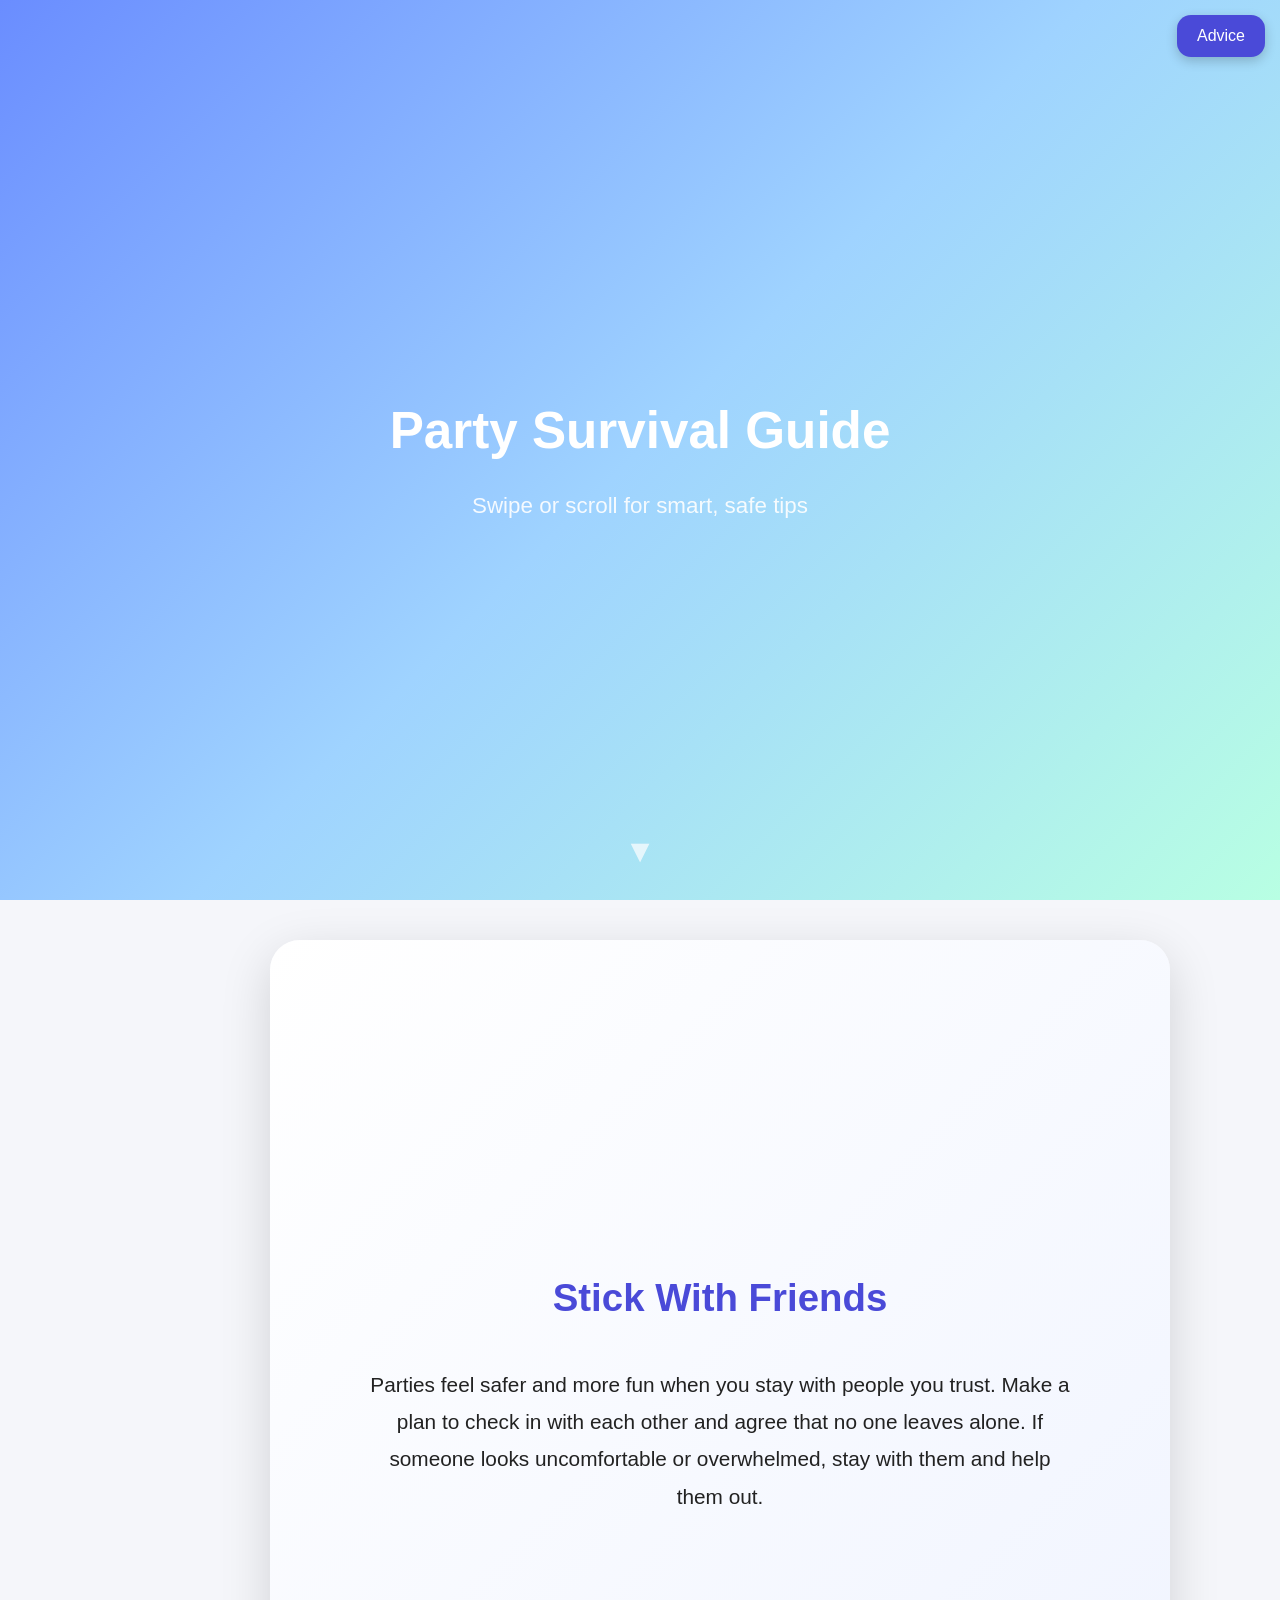
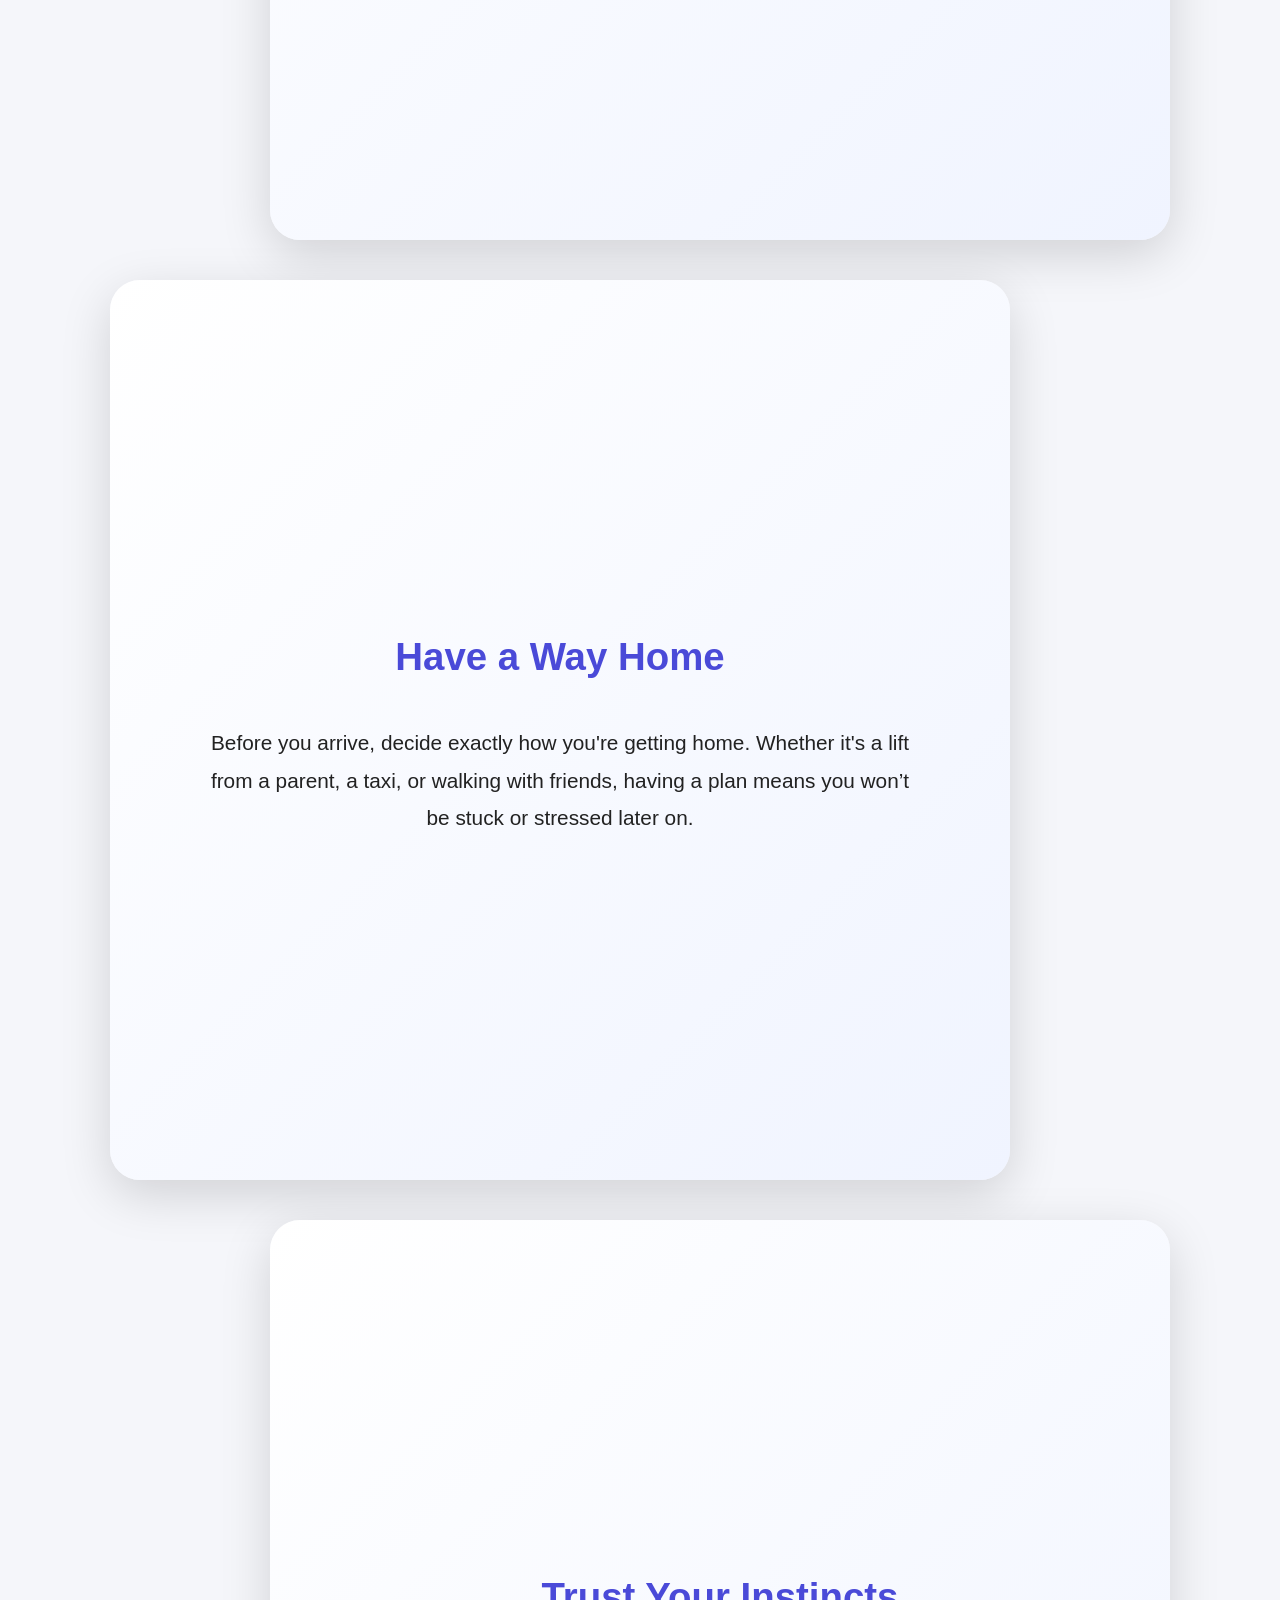
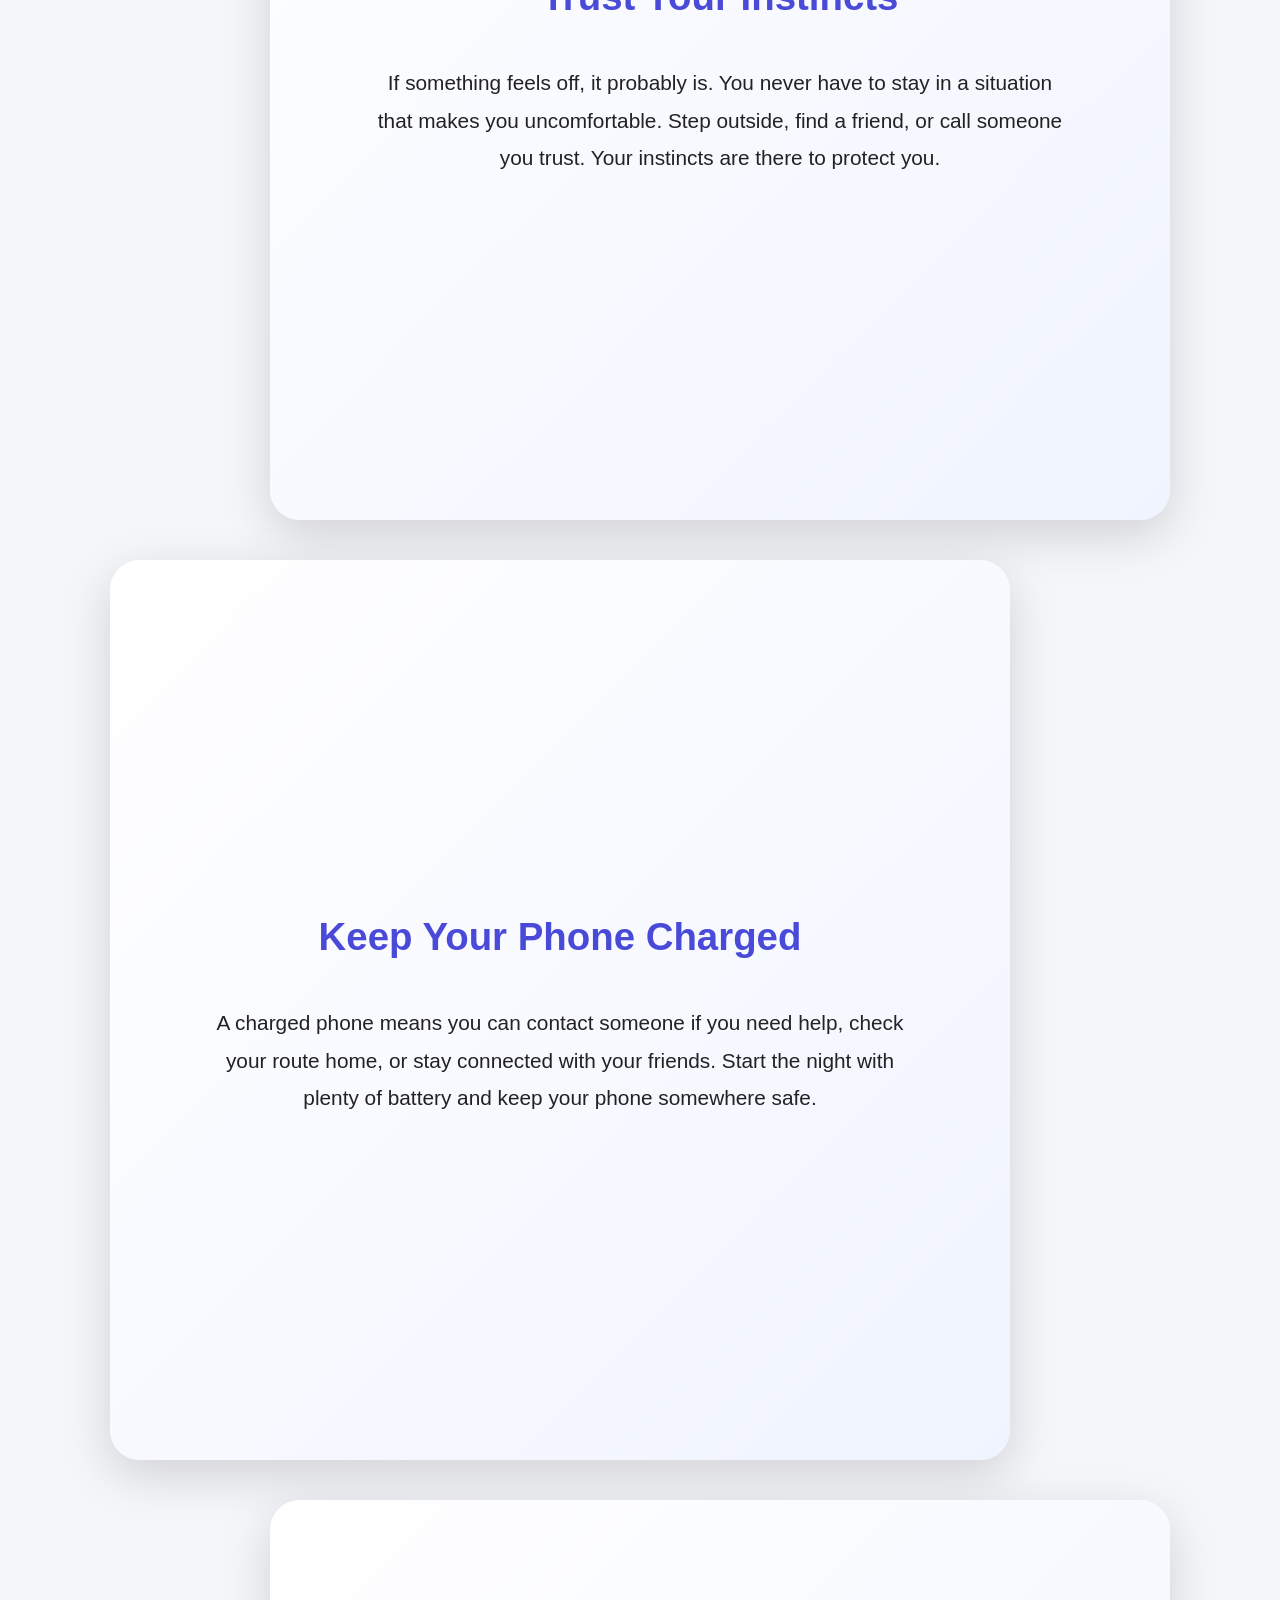
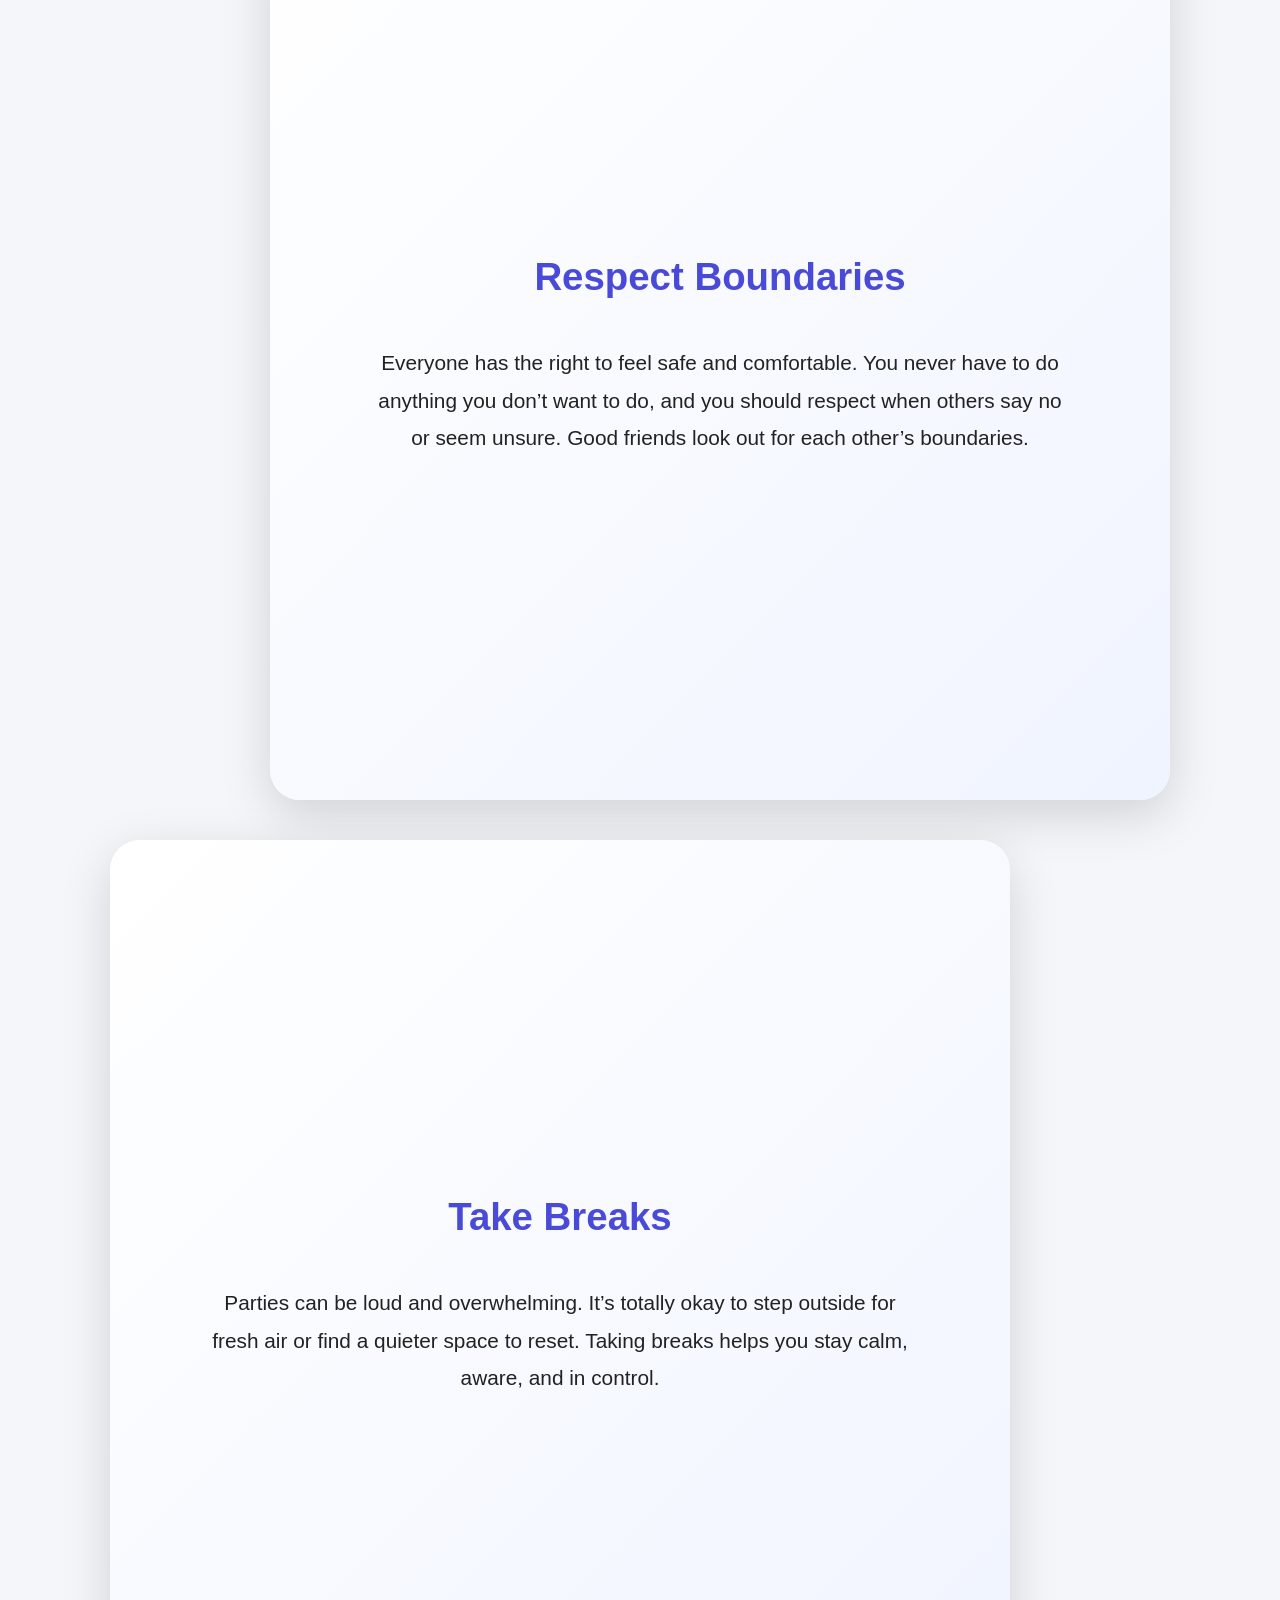
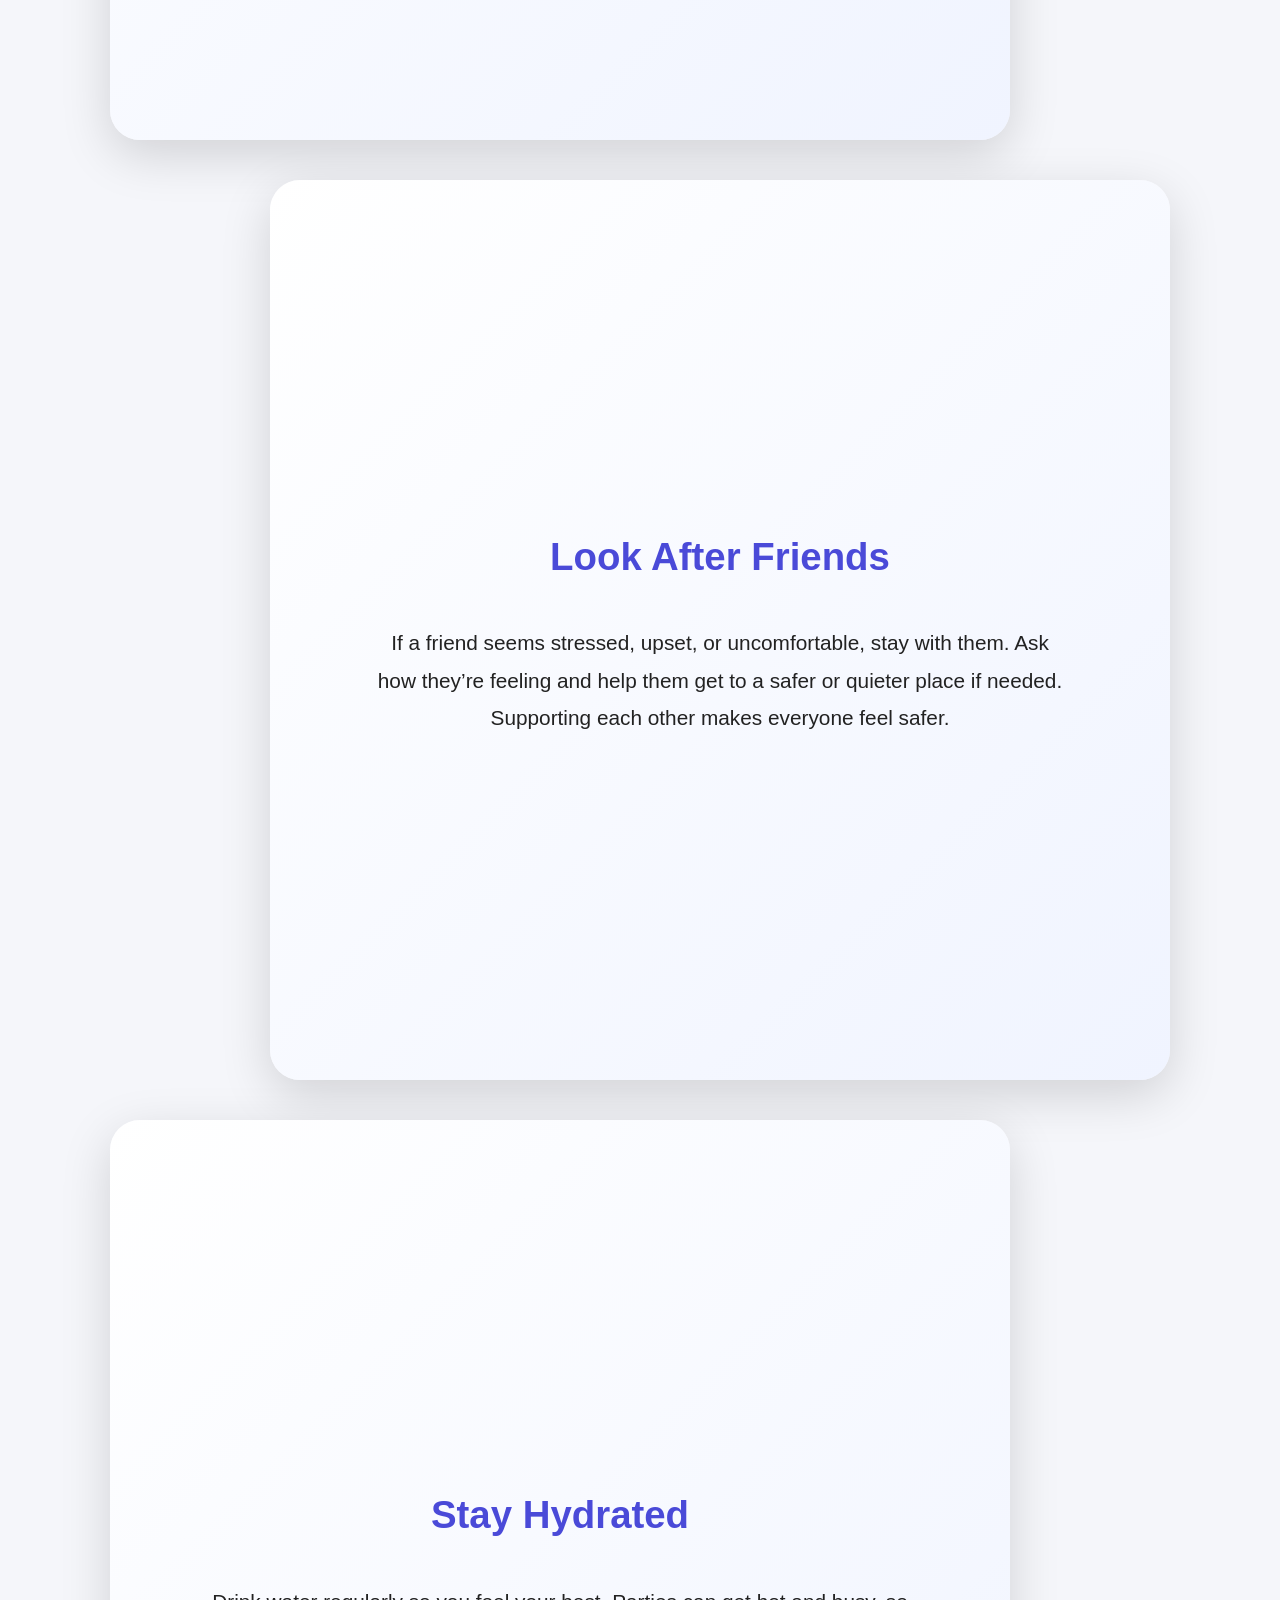
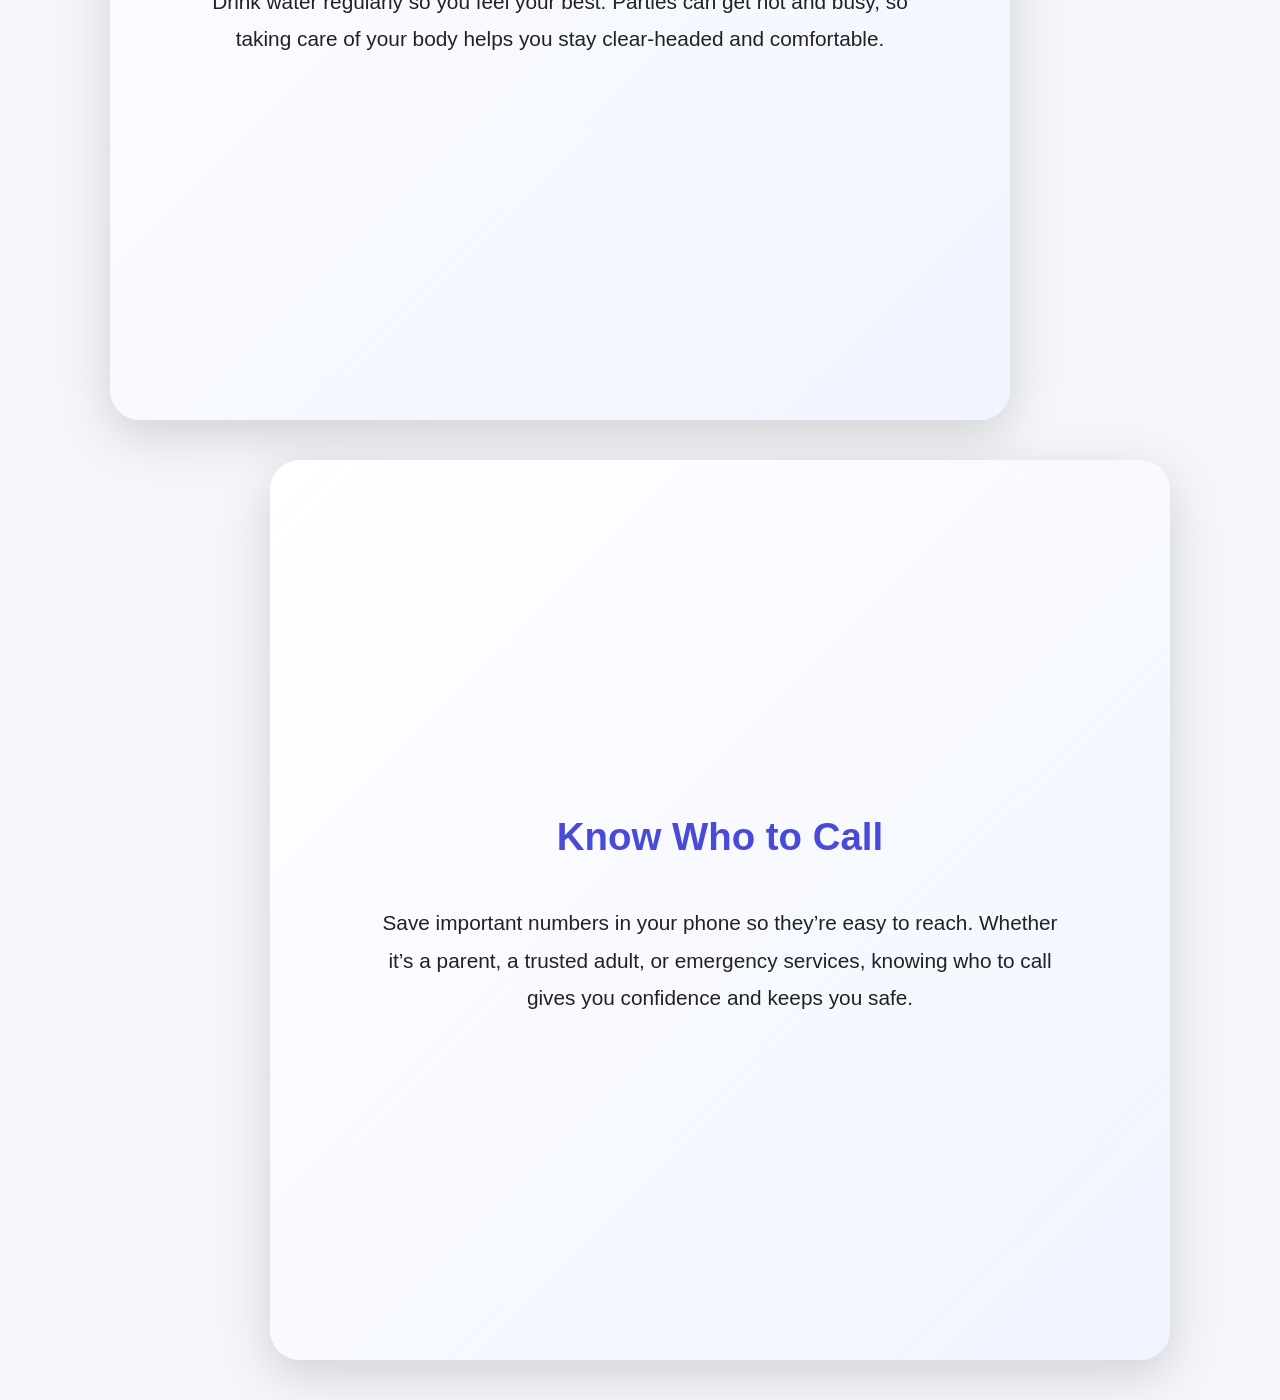
<file: index.html>
<!DOCTYPE html>
<html lang="en">
<head>
    <meta charset="UTF-8">
    <meta name="viewport" content="width=device-width, initial-scale=1.0">
    <title>Party Survival Guide</title>
    <link rel="stylesheet" href="style.css">
</head>
<body>

    <!-- Floating Advice Button -->
    <button id="adviceBtn" class="advice-button">Advice</button>

    <!-- Hero Section -->
    <section class="hero">
        <h1 class="hero-title">Party Survival Guide</h1>
        <p class="hero-subtitle">Swipe or scroll for smart, safe tips</p>
        <div class="scroll-indicator">▼</div>
    </section>

    <!-- Tips Container -->
    <main id="tips-container"></main>

    <!-- Advice Modal -->
    <div id="adviceModal" class="modal">
        <div class="modal-content">
            <span id="closeAdvice" class="close">&times;</span>
            <h2>Helpful Contacts</h2>
            <ul>
                <li><strong>Childline:</strong> 0800 1111</li>
                <li><strong>NHS 111:</strong> Non‑emergency medical advice</li>
                <li><strong>CEOP:</strong> Report online safety concerns</li>
                <li><strong>Samaritans:</strong> 116 123</li>
            </ul>
        </div>
    </div>

    <script src="data.js"></script>
    <script src="app.js"></script>
</body>
</html>
</file>
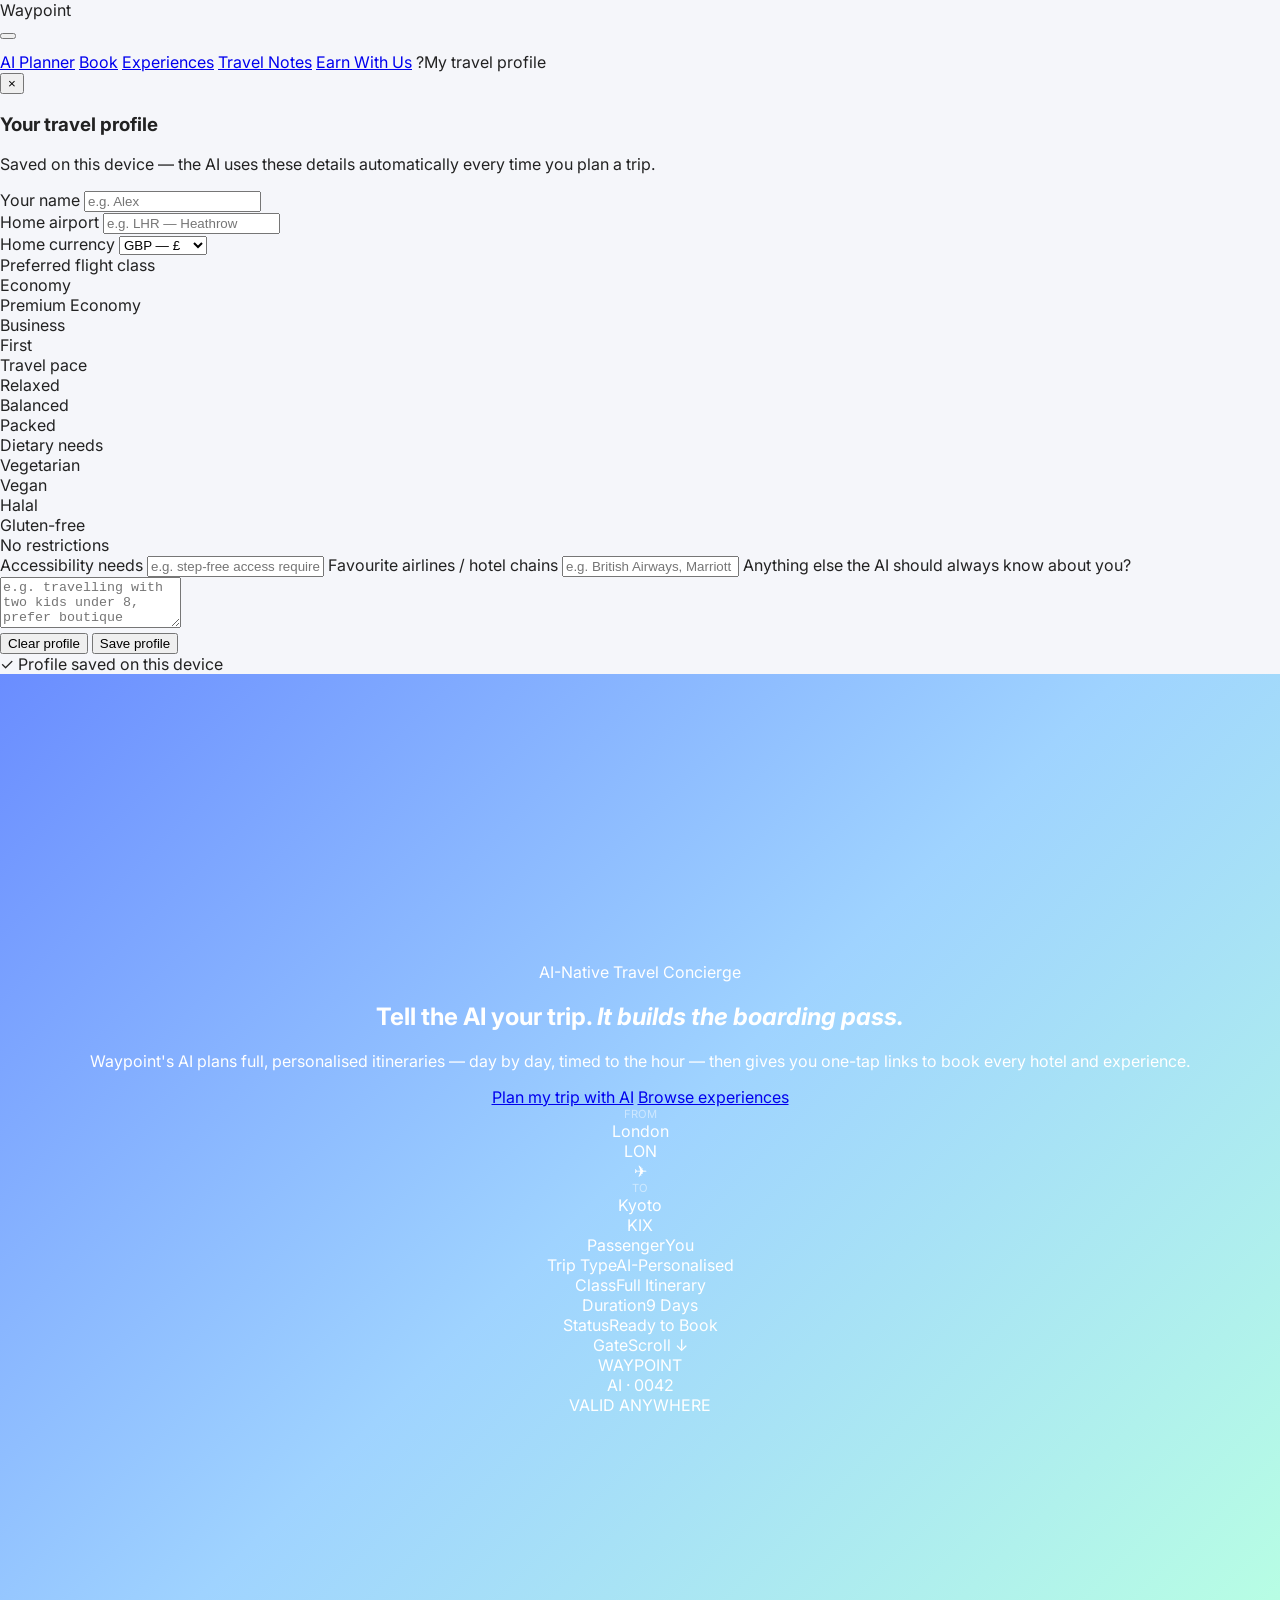
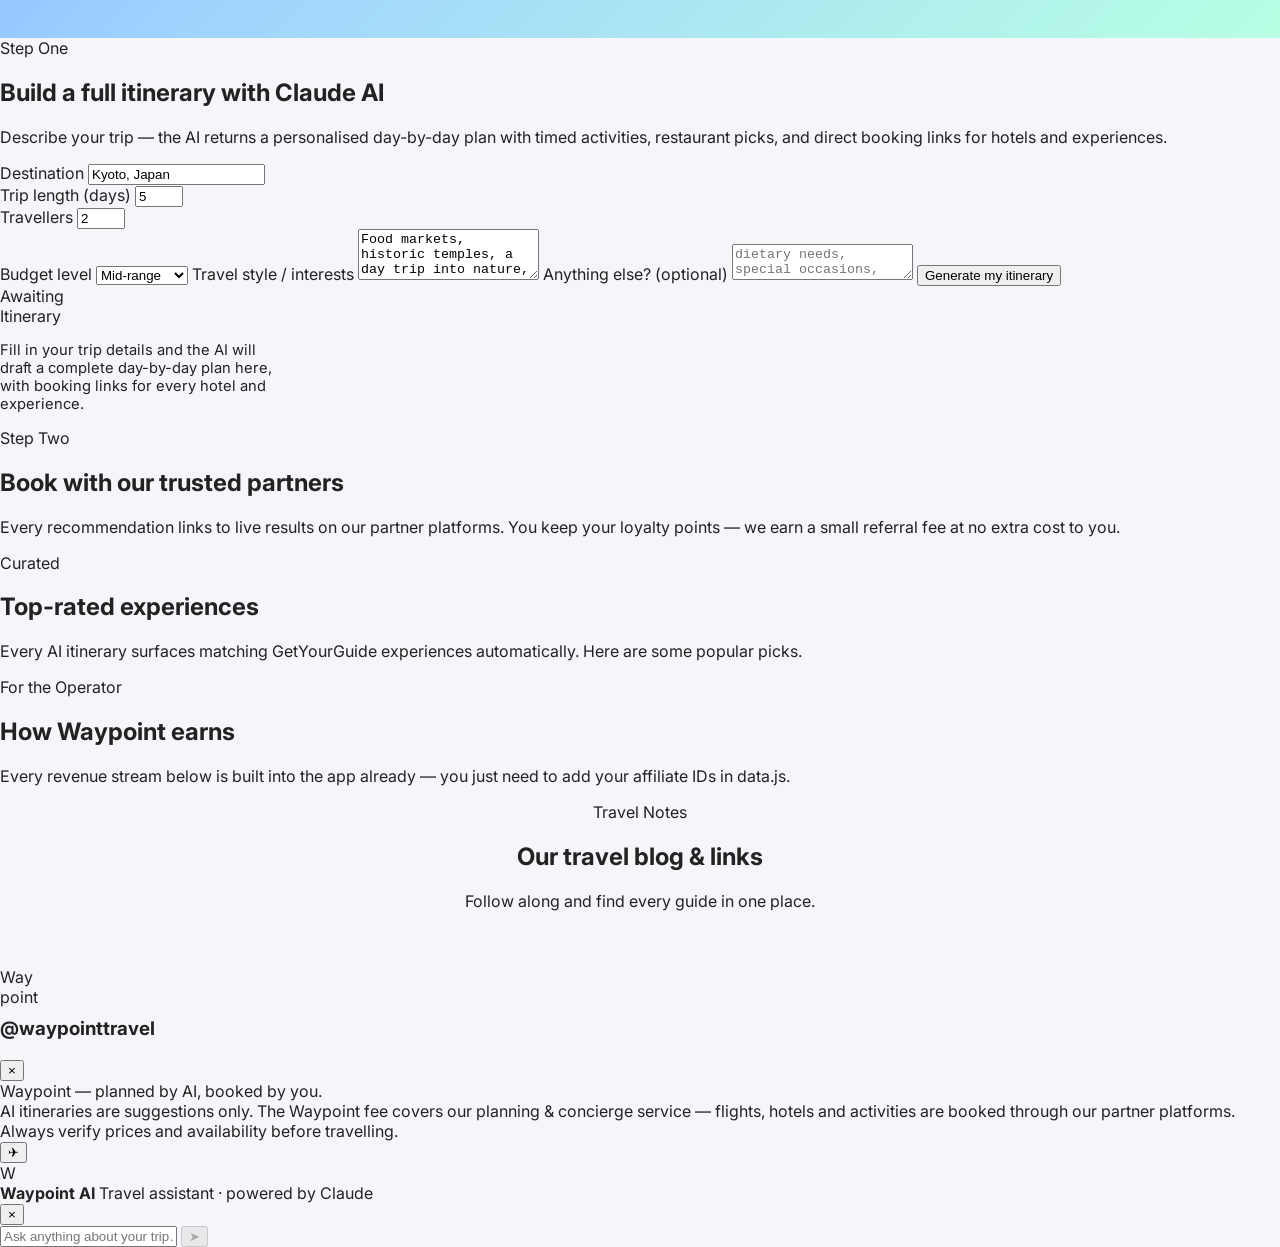
<file: index (3).html>
<!DOCTYPE html>
<html lang="en">
<head>
  <meta charset="UTF-8">
  <meta name="viewport" content="width=device-width, initial-scale=1.0">
  <title>Waypoint — AI Travel Concierge</title>
  <link rel="preconnect" href="https://fonts.googleapis.com">
  <link href="https://fonts.googleapis.com/css2?family=Fraunces:opsz,wght@9..144,300..900&family=Inter:wght@400;500;600;700&family=Space+Mono:wght@400;700&display=swap" rel="stylesheet">
  <link rel="stylesheet" href="style.css">
</head>
<body>

<!-- ═══ NAV ═══════════════════════════════════════════════ -->
<nav>
  <div class="logo">Way<span>point</span></div>
  <button class="burger" id="burgerBtn" aria-label="Toggle menu">
    <span></span><span></span><span></span>
  </button>
  <div class="links" id="navLinks">
    <a href="#planner">AI Planner</a>
    <a href="#book">Book</a>
    <a href="#experiences">Experiences</a>
    <a href="#blog">Travel Notes</a>
    <a href="#monetize" class="btn ghost" style="display:inline-block;">Earn With Us</a>
    <a class="profile-trigger" id="profileTrigger" style="display:inline-flex;margin-top:12px;">
      <span class="avatar" id="avatarInitial">?</span>
      <span id="profileLabel">My travel profile</span>
    </a>
  </div>
</nav>

<!-- ═══ PROFILE OVERLAY ════════════════════════════════════ -->
<div class="profile-overlay" id="profileOverlay">
  <div class="profile-panel">
    <button class="close-x" id="closeProfile">&times;</button>
    <h3>Your travel profile</h3>
    <p class="sub">Saved on this device — the AI uses these details automatically every time you plan a trip.</p>

    <label>Your name</label>
    <input id="p-name" placeholder="e.g. Alex">

    <div class="profile-row2">
      <div>
        <label>Home airport</label>
        <input id="p-airport" placeholder="e.g. LHR — Heathrow">
      </div>
      <div>
        <label>Home currency</label>
        <select id="p-currency">
          <option>GBP — £</option>
          <option>USD — $</option>
          <option>EUR — €</option>
          <option>AUD — A$</option>
          <option>CAD — C$</option>
          <option>JPY — ¥</option>
        </select>
      </div>
    </div>

    <label>Preferred flight class</label>
    <div class="chip-group" data-group="flightClass">
      <div class="chip" data-value="Economy">Economy</div>
      <div class="chip" data-value="Premium Economy">Premium Economy</div>
      <div class="chip" data-value="Business">Business</div>
      <div class="chip" data-value="First">First</div>
    </div>

    <label>Travel pace</label>
    <div class="chip-group" data-group="pace">
      <div class="chip" data-value="Relaxed — few activities, lots of downtime">Relaxed</div>
      <div class="chip" data-value="Balanced — mix of activities and free time">Balanced</div>
      <div class="chip" data-value="Packed — see and do as much as possible">Packed</div>
    </div>

    <label>Dietary needs</label>
    <div class="chip-group" data-group="diet" data-multi="true">
      <div class="chip" data-value="Vegetarian">Vegetarian</div>
      <div class="chip" data-value="Vegan">Vegan</div>
      <div class="chip" data-value="Halal">Halal</div>
      <div class="chip" data-value="Gluten-free">Gluten-free</div>
      <div class="chip" data-value="No restrictions">No restrictions</div>
    </div>

    <label>Accessibility needs</label>
    <input id="p-accessibility" placeholder="e.g. step-free access required">

    <label>Favourite airlines / hotel chains</label>
    <input id="p-loyalty" placeholder="e.g. British Airways, Marriott Bonvoy">

    <label>Anything else the AI should always know about you?</label>
    <textarea id="p-notes" rows="3" placeholder="e.g. travelling with two kids under 8, prefer boutique hotels, allergic to shellfish"></textarea>

    <div class="profile-actions">
      <button class="btn-secondary" id="clearProfile" type="button">Clear profile</button>
      <button class="btn" id="saveProfile" type="button">Save profile</button>
    </div>
  </div>
</div>
<div class="saved-toast" id="savedToast">✓ Profile saved on this device</div>


<!-- ═══ HERO ════════════════════════════════════════════════ -->
<section class="hero" style="padding-top:64px;">
  <div>
    <div class="eyebrow">AI-Native Travel Concierge</div>
    <h1>Tell the AI your trip. <em>It builds the boarding pass.</em></h1>
    <p>Waypoint's AI plans full, personalised itineraries — day by day, timed to the hour — then gives you one-tap links to book every hotel and experience.</p>
    <div class="cta-row">
      <a href="#planner" class="btn">Plan my trip with AI</a>
      <a href="#experiences" class="btn ghost">Browse experiences</a>
    </div>
  </div>
  <div class="pass">
    <div class="pass-main">
      <div class="pass-row">
        <div>
          <div class="mono" style="opacity:0.5;font-size:0.7rem;">FROM</div>
          <div class="city">London</div>
          <div class="code">LON</div>
        </div>
        <div class="pass-arrow">✈</div>
        <div>
          <div class="mono" style="opacity:0.5;font-size:0.7rem;">TO</div>
          <div class="city">Kyoto</div>
          <div class="code">KIX</div>
        </div>
      </div>
      <div class="pass-meta">
        <div><label>Passenger</label>You</div>
        <div><label>Trip Type</label>AI-Personalised</div>
        <div><label>Class</label>Full Itinerary</div>
        <div><label>Duration</label>9 Days</div>
        <div><label>Status</label>Ready to Book</div>
        <div><label>Gate</label>Scroll ↓</div>
      </div>
    </div>
    <div class="pass-stub">
      <div class="mono">WAYPOINT</div>
      <div class="stub-code mono">AI · 0042</div>
      <div class="mono">VALID&nbsp;ANYWHERE</div>
    </div>
  </div>
</section>


<!-- ═══ AI PLANNER ══════════════════════════════════════════ -->
<section id="planner">
  <div class="section-head">
    <div class="eyebrow">Step One</div>
    <h2>Build a full itinerary with Claude AI</h2>
    <p>Describe your trip — the AI returns a personalised day-by-day plan with timed activities, restaurant picks, and direct booking links for hotels and experiences.</p>
  </div>

  <div class="planner">
    <div class="planner-form">
      <label>Destination</label>
      <input id="destination" placeholder="e.g. Kyoto, Japan" value="Kyoto, Japan">

      <div class="row2">
        <div>
          <label>Trip length (days)</label>
          <input id="days" type="number" min="1" max="21" value="5">
        </div>
        <div>
          <label>Travellers</label>
          <input id="travellers" type="number" min="1" max="12" value="2">
        </div>
      </div>

      <label>Budget level</label>
      <select id="budget">
        <option>Backpacker</option>
        <option selected>Mid-range</option>
        <option>Luxury</option>
      </select>

      <label>Travel style / interests</label>
      <textarea id="interests" rows="3" placeholder="e.g. food, temples, hiking, photography">Food markets, historic temples, a day trip into nature, photography spots</textarea>

      <label>Anything else? (optional)</label>
      <textarea id="notes" rows="2" placeholder="dietary needs, special occasions, accessibility..."></textarea>

      <button class="btn" id="generateBtn">Generate my itinerary</button>
    </div>

    <div class="planner-result" id="result">
      <div class="placeholder">
        <div class="stamp">Awaiting<br>Itinerary</div>
        <p style="max-width:280px;font-size:0.92rem;">Fill in your trip details and the AI will draft a complete day-by-day plan here, with booking links for every hotel and experience.</p>
      </div>
    </div>
  </div>
</section>


<!-- ═══ COMPARE & BOOK ══════════════════════════════════════ -->
<section id="book">
  <div class="section-head">
    <div class="eyebrow">Step Two</div>
    <h2>Book with our trusted partners</h2>
    <p>Every recommendation links to live results on our partner platforms. You keep your loyalty points — we earn a small referral fee at no extra cost to you.</p>
  </div>
  <div class="partner-grid" id="partnerGrid">
    <!-- Built by app.js from PARTNERS in data.js -->
  </div>
</section>


<!-- ═══ EXPERIENCES ══════════════════════════════════════════ -->
<section id="experiences">
  <div class="section-head">
    <div class="eyebrow">Curated</div>
    <h2>Top-rated experiences</h2>
    <p>Every AI itinerary surfaces matching GetYourGuide experiences automatically. Here are some popular picks.</p>
  </div>
  <div class="grid3" id="experiencesGrid">
    <!-- Built by app.js from FEATURED_EXPERIENCES in data.js -->
  </div>
</section>


<!-- ═══ EARN WITH US (MONETIZATION) ═════════════════════════ -->
<section id="monetize">
  <div class="section-head">
    <div class="eyebrow">For the Operator</div>
    <h2>How Waypoint earns</h2>
    <p>Every revenue stream below is built into the app already — you just need to add your affiliate IDs in data.js.</p>
  </div>
  <div class="monetize-list" id="monetizeList">
    <!-- Built by app.js from MONETIZE_ITEMS in data.js -->
  </div>
</section>


<!-- ═══ BLOG / LINKTREE ══════════════════════════════════════ -->
<section id="blog">
  <div class="section-head" style="margin:0 auto 56px;text-align:center;">
    <div class="eyebrow" style="margin:0 auto 18px;justify-content:center;">Travel Notes</div>
    <h2>Our travel blog &amp; links</h2>
    <p>Follow along and find every guide in one place.</p>
  </div>
  <div class="linktree">
    <div class="lt-header">
      <div class="stamp">Way<br>point</div>
      <h3 style="margin-top:10px;">@waypointtravel</h3>
    </div>
    <!-- Built by app.js from BLOG_LINKS in data.js -->
    <div id="blogLinks"></div>
  </div>
</section>


<!-- ═══ CHECKOUT OVERLAY ════════════════════════════════════ -->
<div class="checkout-overlay" id="checkoutOverlay">
  <div class="checkout-panel" id="checkoutPanel">
    <button class="close-x" id="closeCheckout">&times;</button>
    <div id="checkoutContent"></div>
  </div>
</div>


<!-- ═══ FOOTER ══════════════════════════════════════════════ -->
<footer>
  <div>Waypoint — planned by AI, booked by you.</div>
  <div class="mono">AI itineraries are suggestions only. The Waypoint fee covers our planning &amp; concierge service — flights, hotels and activities are booked through our partner platforms. Always verify prices and availability before travelling.</div>
</footer>


<!-- ═══ CHATBOT ════════════════════════════════════════════ -->

<!-- Floating bubble -->
<button class="chat-bubble" id="chatBubble" aria-label="Open AI travel assistant">
  ✈
  <span class="unread show" id="chatUnread"></span>
</button>

<!-- Chat window -->
<div class="chat-window" id="chatWindow" role="dialog" aria-label="Waypoint AI assistant">
  <div class="chat-header">
    <div class="chat-avatar">W</div>
    <div class="chat-title">
      <strong>Waypoint AI</strong>
      <span>Travel assistant · powered by Claude</span>
    </div>
    <button class="chat-close" id="chatClose" aria-label="Close chat">&times;</button>
  </div>

  <div class="chat-messages" id="chatMessages"></div>

  <div class="chat-quick-replies" id="chatQuickReplies"></div>

  <div class="chat-input-row">
    <input
      type="text"
      id="chatInput"
      placeholder="Ask anything about your trip…"
      autocomplete="off"
      maxlength="500"
    >
    <button class="chat-send" id="chatSend" aria-label="Send" disabled>➤</button>
  </div>
</div>

<!-- Scripts: data.js first (defines constants), then app.js (uses them) -->
<script src="data.js"></script>
<script src="app.js"></script>
</body>
</html>
</file>
<file: style.css>
/* GENERAL */
body {
    margin: 0;
    font-family: 'Inter', sans-serif;
    background: #f5f6fa;
    color: #222;
    overflow-x: hidden;
}

/* HERO SECTION */
.hero {
    height: 100vh;
    background: linear-gradient(135deg, #6a8dff, #9fd3ff, #b8ffe3);
    display: flex;
    flex-direction: column;
    justify-content: center;
    align-items: center;
    text-align: center;
    color: white;
    position: relative;
}

.hero-title {
    font-size: 3.2rem;
    margin-bottom: 10px;
    animation: fadeIn 1.2s ease;
}

.hero-subtitle {
    font-size: 1.4rem;
    opacity: 0.9;
    animation: fadeIn 1.6s ease;
}

.scroll-indicator {
    position: absolute;
    bottom: 30px;
    font-size: 2rem;
    opacity: 0.7;
    animation: bounce 1.5s infinite;
}

/* TIP PANELS */
.tip-card {
    height: 100vh;
    padding: 50px 25px;
    box-sizing: border-box;

    display: flex;
    flex-direction: column;
    justify-content: center;
    align-items: center;

    opacity: 0;
    transform: translateY(80px) scale(0.95);
    transition: all 1s ease;

    background: linear-gradient(135deg, #ffffff, #f0f4ff);
    border-radius: 30px;
    margin: 40px auto;
    width: 90%;
    max-width: 900px;
    box-shadow: 0 15px 50px rgba(0,0,0,0.15);
}

.tip-card.visible {
    opacity: 1;
    transform: translateY(0) scale(1);
}

.tip-card h2 {
    font-size: 2.4rem;
    color: #4a4ad8;
    margin-bottom: 25px;
}

.tip-card p {
    max-width: 700px;
    font-size: 1.3rem;
    line-height: 1.8;
    text-align: center;
}

/* SWIPE FEEL */
.tip-card {
    transition: transform 0.8s ease, opacity 0.8s ease;
}

/* ADVICE BUTTON */
.advice-button {
    position: fixed;
    top: 15px;
    right: 15px;
    background: #4a4ad8;
    color: white;
    border: none;
    padding: 12px 20px;
    border-radius: 14px;
    cursor: pointer;
    z-index: 1000;
    font-size: 1rem;
    box-shadow: 0 4px 12px rgba(0,0,0,0.2);
    animation: pulse 2s infinite;
}

.advice-button:hover {
    background: #3737b3;
}

/* MODAL */
.modal {
    display: none;
    position: fixed;
    z-index: 2000;
    left: 0;
    top: 0;
    width: 100%;
    height: 100%;
    background: rgba(0,0,0,0.45);
}

.modal-content {
    background: white;
    margin: 120px auto;
    padding: 25px;
    width: 85%;
    max-width: 400px;
    border-radius: 20px;
    box-shadow: 0 8px 30px rgba(0,0,0,0.2);
    animation: fadeIn 0.8s ease;
}

.close {
    float: right;
    font-size: 1.7rem;
    cursor: pointer;
}

/* ANIMATIONS */
@keyframes fadeIn {
    from { opacity: 0; }
    to { opacity: 1; }
}

@keyframes bounce {
    0%, 100% { transform: translateY(0); }
    50% { transform: translateY(10px); }
}

@keyframes pulse {
    0%, 100% { transform: scale(1); }
    50% { transform: scale(1.07); }
}
</file>
